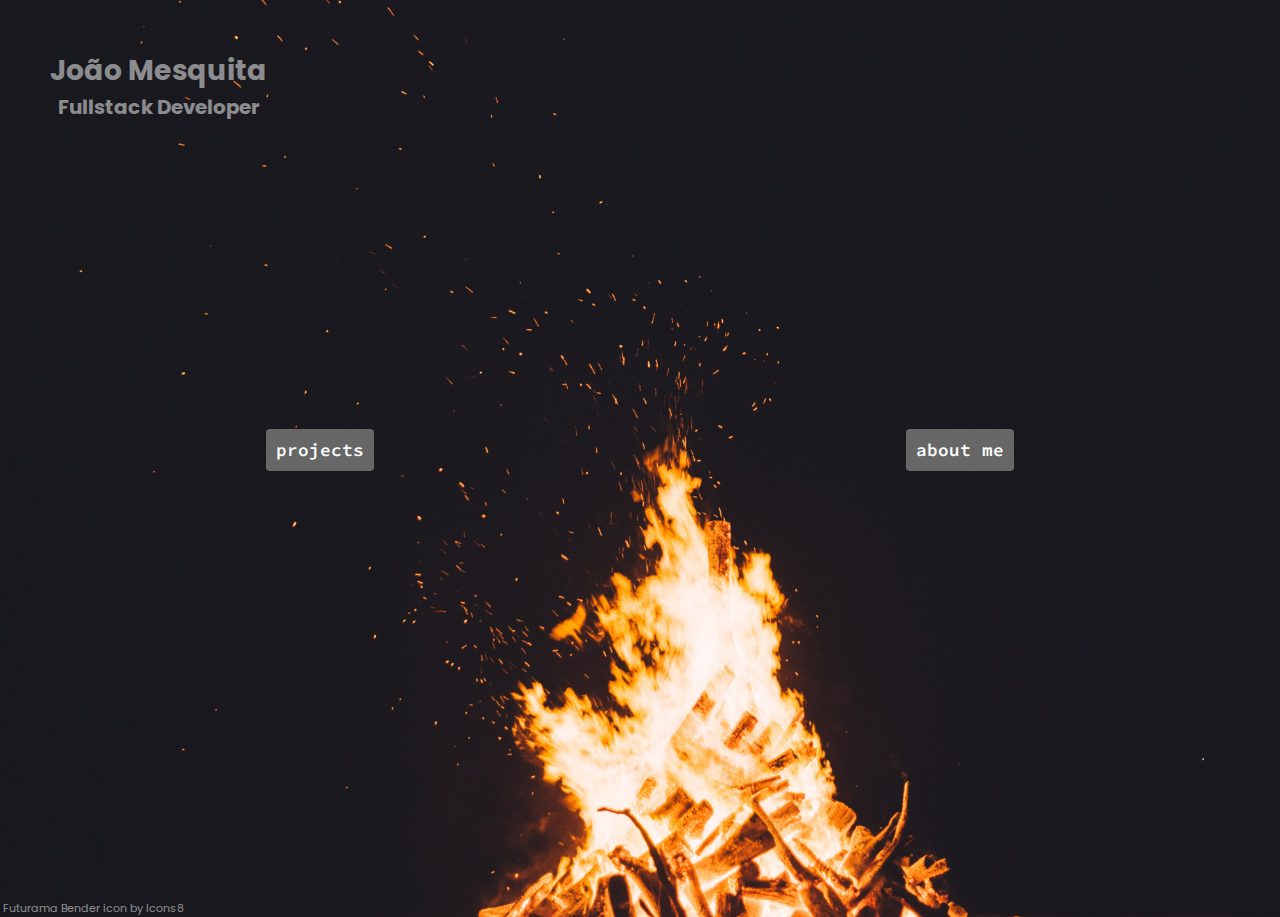
<file: index.html>
<!DOCTYPE html>
<html lang="en">
  <head>
    <meta charset="UTF-8" />
    <meta http-equiv="X-UA-Compatible" content="IE=edge" />
    <meta name="viewport" content="width=device-width, initial-scale=1.0" />
    <title>João Mesquita - Portfolio</title>
    <script src="js/about.js"></script>
    <link rel="stylesheet" href="css/style.css" />
    <script src="js/script.js"></script>
    <link
      rel="shortcut icon"
      href="https://img.icons8.com/dusk/64/000000/futurama-bender--v1.png"
      type="image/x-icon"
    />
  </head>

  <body>
    <div class="container fade-in">
      <div class="main-buttons">
        <input type="radio" name="selected-area" id="projects" />
        <label for="projects">
          <div class="button" id="projects-button">projects</div>
        </label>
        <!-- <input type="radio" name="selected-area" id="contact">
            <label for="contact">
                <div class="button" id="contact-button">
                    contact
                </div>
            </label> -->
        <input type="radio" name="selected-area" id="about" />
        <label for="about">
          <div class="button" id="about-button">about me</div>
        </label>
      </div>

      <div class="content" id="content">
        <div id="name-position">
          <h3>João Mesquita</h3>
          <h5>Fullstack Developer</h5>
        </div>

        <div id="content-section-about">
          <div id="content-image-about"></div>

          <div id="content-text-about"></div>

          <div id="social-media-links" class="social-media-links"></div>
        </div>

        <!-- <div id="content-section-contact">

                <div id="content-image-contact">

                </div>

                <div id="content-text-contact">
                    <p>
                        Contact
                    </p>
                </div> -->

        <!-- </div> -->

        <div id="content-section-projects">
          <div id="projects-area" class="projects"></div>
        </div>
      </div>
    </div>

    <a class="icon-ref" href="https://icons8.com/icon/ldA-SShA_H3U/futurama-bender"
      >&nbsp;Futurama Bender icon by Icons8</a
    >
  </body>
</html>
</file>
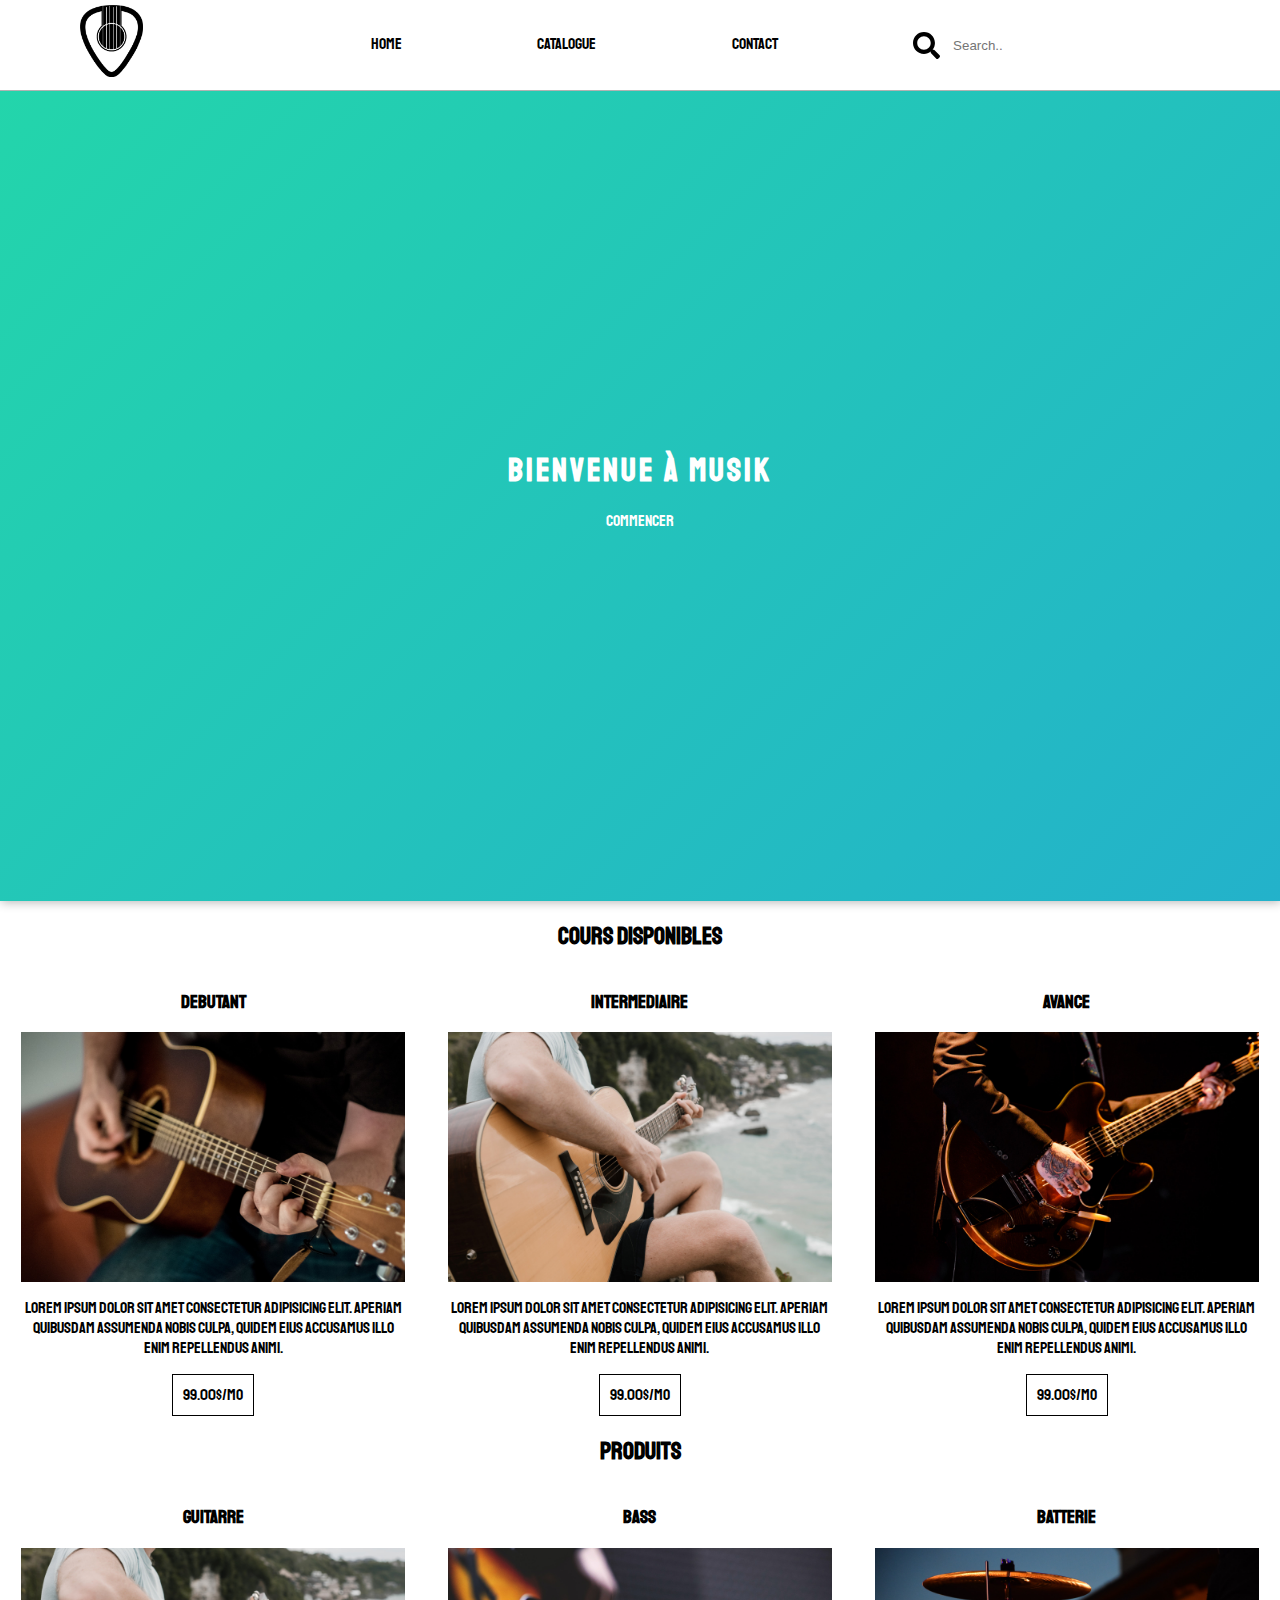
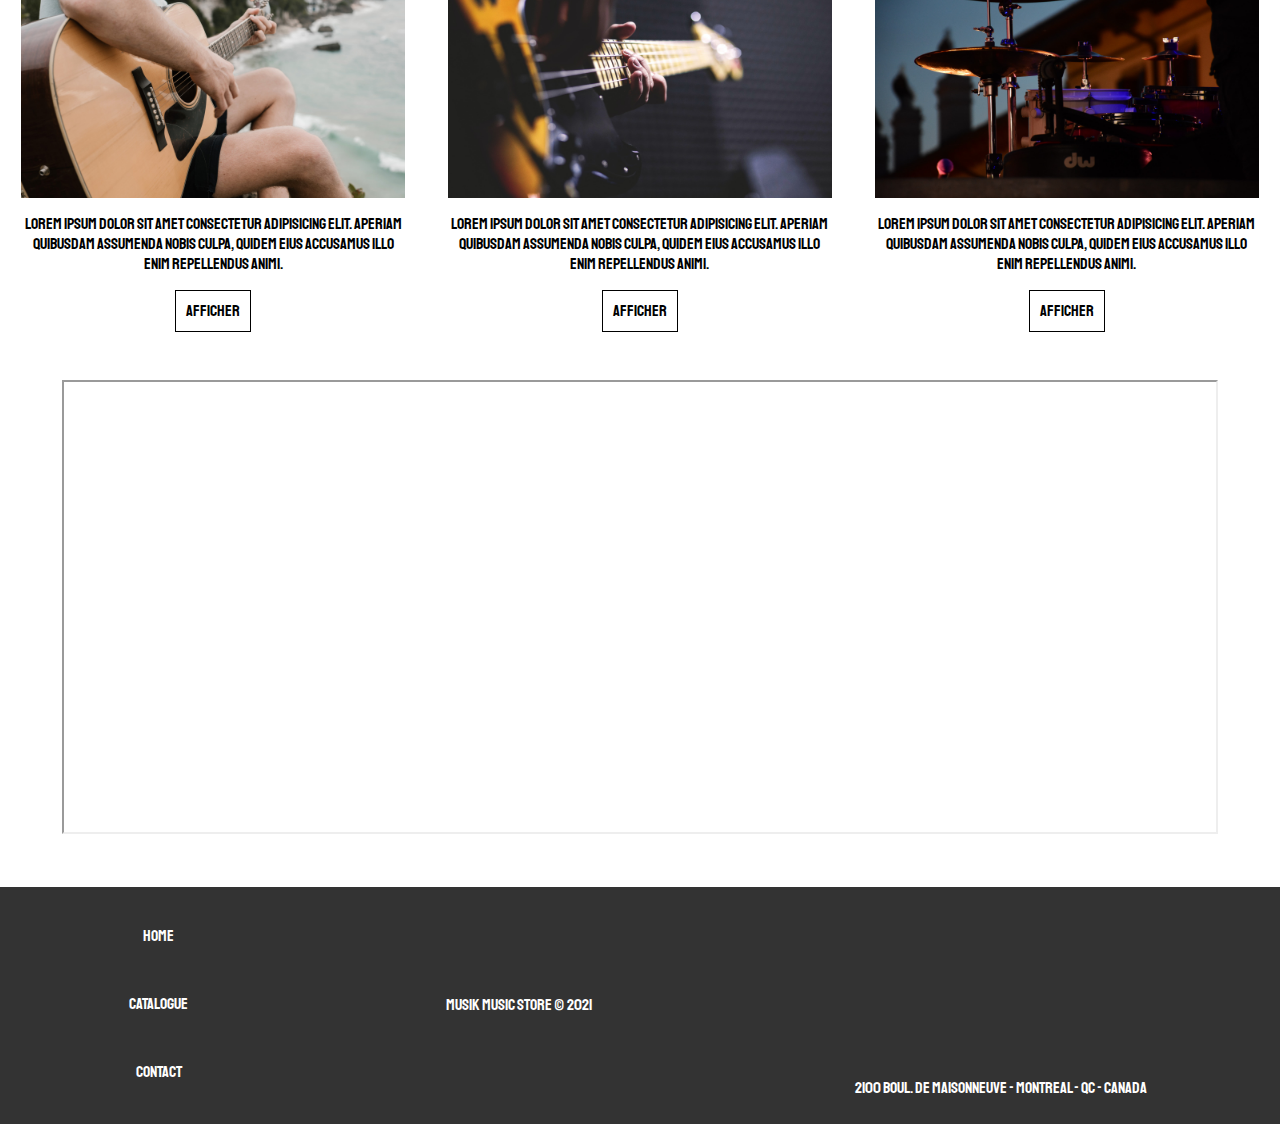
<file: musik/index.html>
<!DOCTYPE html>
<html lang="fr">

<head>
    <meta charset="UTF-8">
    <meta http-equiv="X-UA-Compatible" content="IE=edge">
    <meta name="viewport" content="width=device-width, initial-scale=1.0">
    <link rel="stylesheet" href="style.css">
    <title>Home - Musik Music Store</title>
</head>

<body>

    <div id="accueil-wrapper">
        <header>
            <nav class="navbar">
                <img src="images/logo.png" alt="logo" class="logo-header">
                <ul>
                    <li><a href="index.html" class="navlink">Home</a></li>
                    <li><a href="catalogue/index.html" class="navlink">Catalogue</a></li>
                    <li><a href="formulaire/index.html" class="navlink">Contact</a></li>
                    <li>
                        <div class="search-bar">
                            <a href="#">
                                <div class="search-icon">

                                </div>
                            </a>

                            <input type="text" placeholder="Search..">
                        </div>
                    </li>
                </ul>
            </nav>
            <div id="carrousel">
                <div class="carrousel-1">
                    <div>
                        <h1 class="header-title">Bienvenue à Musik</h1>
                        <a href="#main" class="header-anchor-link">Commencer</a>
                    </div>

                </div>
            </div>
        </header>

        <main id="main">
            <section class="home-section">
                <h2>Cours disponibles</h2>
                <article class="home-product">
                    <h3>Debutant</h3>
                    <img src="images/home/guitar3.jpg" alt="guitarplan">
                    <p>Lorem ipsum dolor sit amet consectetur adipisicing elit. Aperiam quibusdam assumenda nobis culpa,
                        quidem eius accusamus illo enim repellendus animi.</p>
                    <a class="button" href="#">99.00$/Mo</a>
                </article>
                <article class="home-product">
                    <h3>Intermediaire</h3>
                    <img src="images/home/guitar1.jpg" alt="guitarplan">
                    <p>Lorem ipsum dolor sit amet consectetur adipisicing elit. Aperiam quibusdam assumenda nobis culpa,
                        quidem eius accusamus illo enim repellendus animi.</p>
                    <a class="button" href="#">99.00$/Mo</a>
                </article>
                <article class="home-product">
                    <h3>Avance</h3>
                    <img src="images/home/guitar2.jpg" alt="guitarplan">
                    <p>Lorem ipsum dolor sit amet consectetur adipisicing elit. Aperiam quibusdam assumenda nobis culpa,
                        quidem eius accusamus illo enim repellendus animi.</p>
                    <a class="button" href="#">99.00$/Mo</a>
                </article>
            </section>

            <section class="home-section">
                <h2>
                    Produits
                </h2>
                <article class="home-product">
                    <h3>Guitarre</h3>
                    <img src="images/home/guitar1.jpg" alt="guitarplan">
                    <p>Lorem ipsum dolor sit amet consectetur adipisicing elit. Aperiam quibusdam assumenda nobis culpa,
                        quidem eius accusamus illo enim repellendus animi.</p>
                    <a class="button" href="catalogue/index.html">afficher</a>
                </article>
                <article class="home-product">
                    <h3>Bass</h3>
                    <img src="images/home/bass.jpg" alt="guitarplan">
                    <p>Lorem ipsum dolor sit amet consectetur adipisicing elit. Aperiam quibusdam assumenda nobis culpa,
                        quidem eius accusamus illo enim repellendus animi.</p>
                    <a class="button" href="catalogue/index.html">afficher</a>
                </article>
                <article class="home-product">
                    <h3>Batterie</h3>
                    <img src="images/home/batterie.jpg" alt="guitarplan">
                    <p>Lorem ipsum dolor sit amet consectetur adipisicing elit. Aperiam quibusdam assumenda nobis culpa,
                        quidem eius accusamus illo enim repellendus animi.</p>
                    <a class="button" href="catalogue/index.html">afficher</a>
                </article>
            </section>

            <div id="video-player">
                <iframe src="https://www.youtube.com/embed/BjjO9ZbyOtU" title="Demo Guitar"
                    allow="accelerometer; clipboard-write; encrypted-media; gyroscope; picture-in-picture"
                    allowfullscreen></iframe>
            </div>
        </main>
        <footer>
            <div class="footer-left">
                <ul class="footer-links">
                    <li class="footer-link">
                        <a href="index.html">
                            Home
                        </a>
                    </li>
                    <li class="footer-link">
                        <a href="catalogue/index.html">
                            Catalogue
                        </a>
                    </li>
                    <li class="footer-link">
                        <a href="formulaire/index.html">
                            Contact
                        </a>
                    </li>
                </ul>
            </div>
            <div class="footer-center">
                <p>Musik Music Store &copy; 2021</p>
            </div>
            <div class="footer-right">
                <iframe
                    src="https://www.google.com/maps/embed?pb=!1m18!1m12!1m3!1d2795.22689410892!2d-73.55348038447741!3d45.52563947910176!2m3!1f0!2f0!3f0!3m2!1i1024!2i768!4f13.1!3m3!1m2!1s0x4cc918e0c061b07f%3A0x647a6b6d7cb681a7!2sISI%2C%20L&#39;institut%20Sup%C3%A9rieur%20d&#39;Informatique!5e0!3m2!1spt-PT!2sca!4v1623676064184!5m2!1spt-PT!2sca"
                    width="300" height="160" style="border:0;" allowfullscreen="" loading="lazy"></iframe>
                <p>2100 Boul. de Maisonneuve - Montreal - QC - Canada</p>
            </div>
        </footer>






    </div>


</body>

</html>
</file>
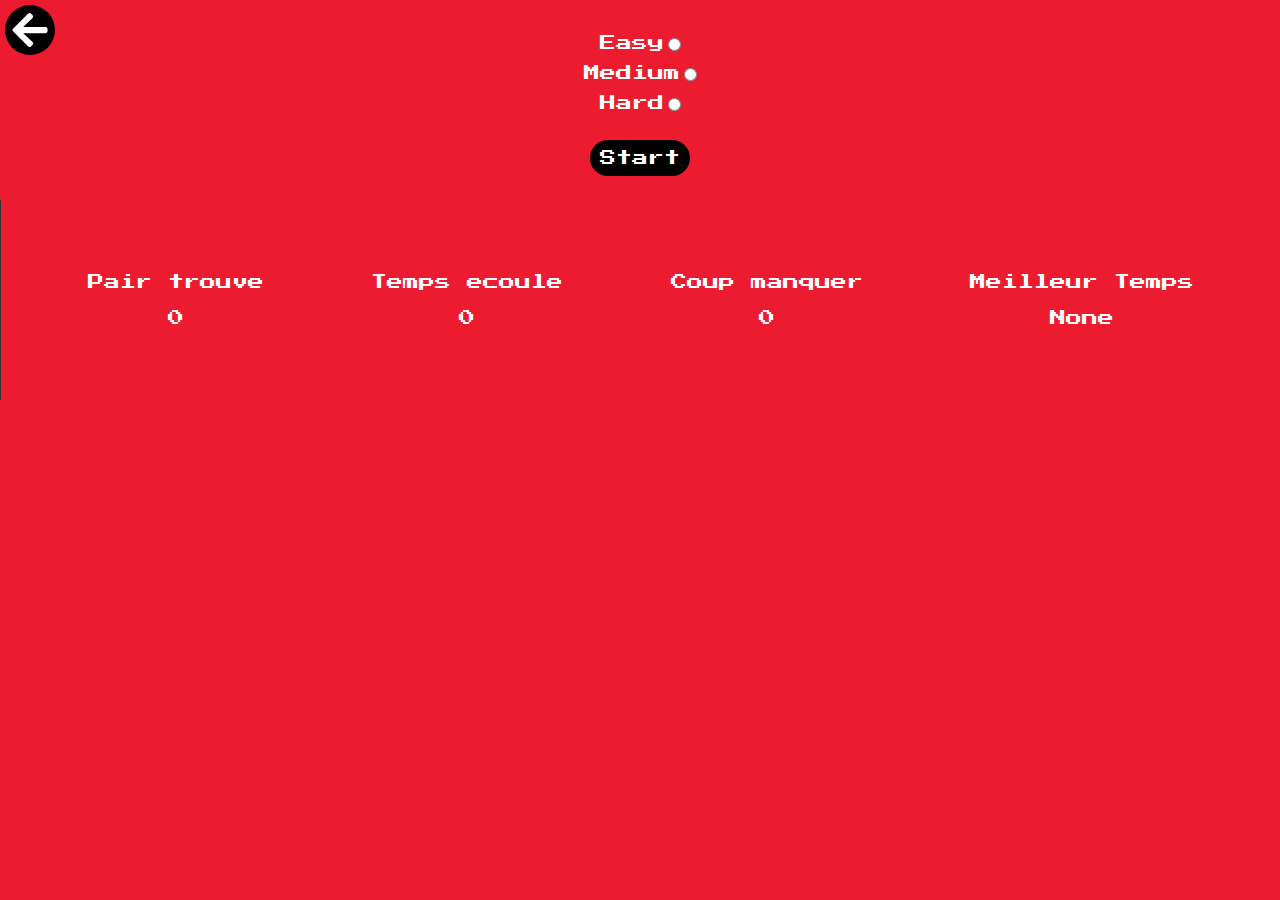
<file: memory-match/src/index.html>
<!DOCTYPE html>
<html lang="en">

<head>
    <meta charset="UTF-8">
    <meta http-equiv="X-UA-Compatible" content="IE=edge">
    <meta name="viewport" content="width=device-width, initial-scale=1.0">
    <title>Memory Match JavaScript</title>
    <script src="js/cards.js"></script>
    <script src="js/memoire.js"></script>
    <link rel="preconnect" href="https://fonts.googleapis.com">
    <link rel="preconnect" href="https://fonts.gstatic.com" crossorigin>
    <link href="https://fonts.googleapis.com/css2?family=Press+Start+2P&display=swap" rel="stylesheet">
    <link rel="stylesheet" href="css/style.css">
    <link rel="icon" href="images/cards-front.png">
</head>

<body>
    <a href="../../index.html">
        <div class="back-arrow">
            <img src="images/arrow-left-solid.svg" alt="back-arrow" class="back-arrow-image">
        </div>
    </a>
    <div class="container">
        <div class="setting" id="configuration">
            <div id="myModal" class="modal">


                <div class="modal-content">
                    <span class="close">&times;</span>
                    <p id="modalMessage"></p>
                </div>


            </div>
            <form action="" id="startOptions" method="POST">

                <div class="difficulty-buttons">
                    <div class="difficulty">
                        <label for="easy" class="difficulty-label">Easy</label>
                        <input id="easy" type="radio" name='difficulty' value="8">
                    </div>
                    <div class="difficulty">
                        <label for="medium" class="difficulty-label">Medium</label>
                        <input id="medium" type="radio" name='difficulty' value="12">
                    </div>
                    <div class="difficulty">
                        <label for="hard" class="difficulty-label">Hard</label>
                        <input id="hard" type="radio" name='difficulty' value="16">
                    </div>
                </div>
                <div>
                    <input type="submit" name="Start" value="Start" id="startButton">
                </div>

            </form>
        </div>
        <div id="gameAreaContainer">
            <div id="gameArea">

            </div>
        </div>
        <div class="player" id="game">
            <div>
                <p>Pair trouve</p>
                <p id="found">0</p>
            </div>
            <div>
                <p>Temps ecoule</p>
                <p id="timer">0</p>
            </div>
            <div>
                <p>Coup manquer</p>
                <p id="missClick">0</p>
            </div>
            <div>
                <p>Meilleur Temps</p>
                <p id="highscore">None</p>
            </div>
        </div>
    </div>
</body>

</html>
</file>
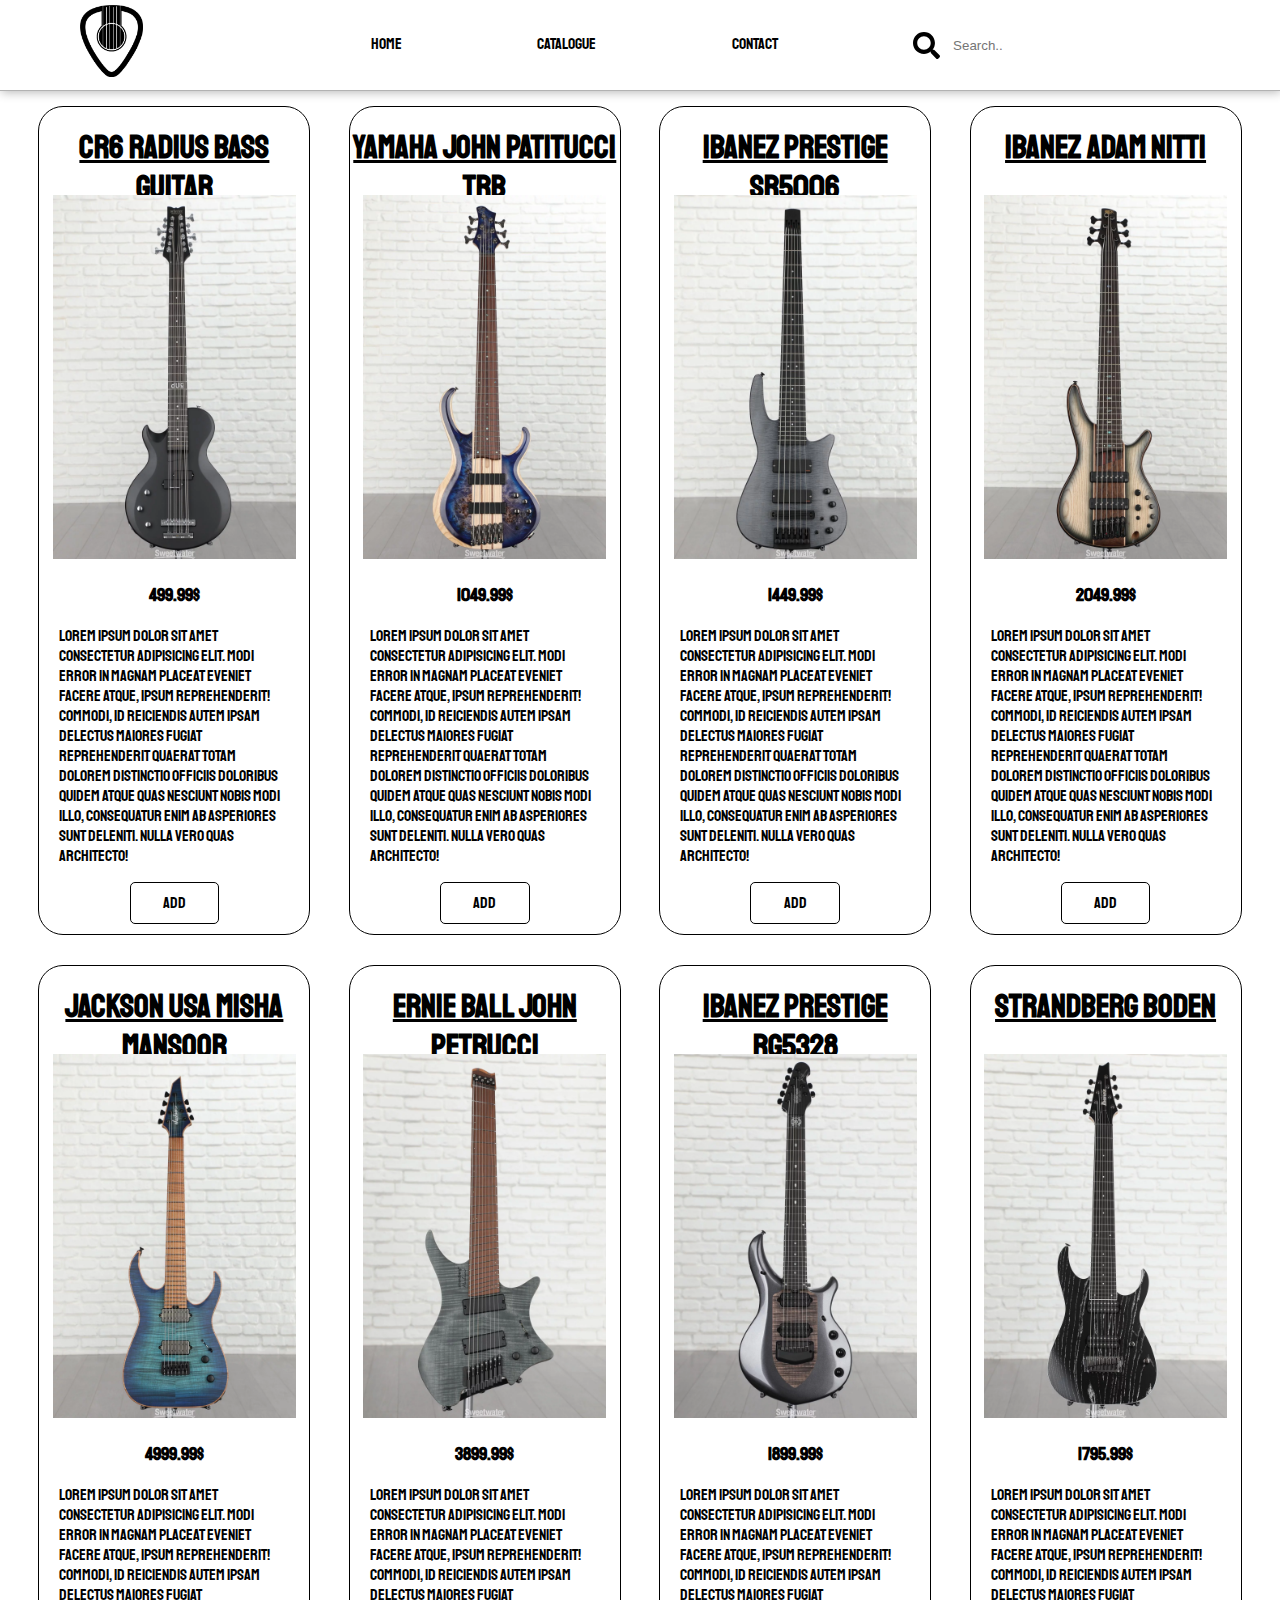
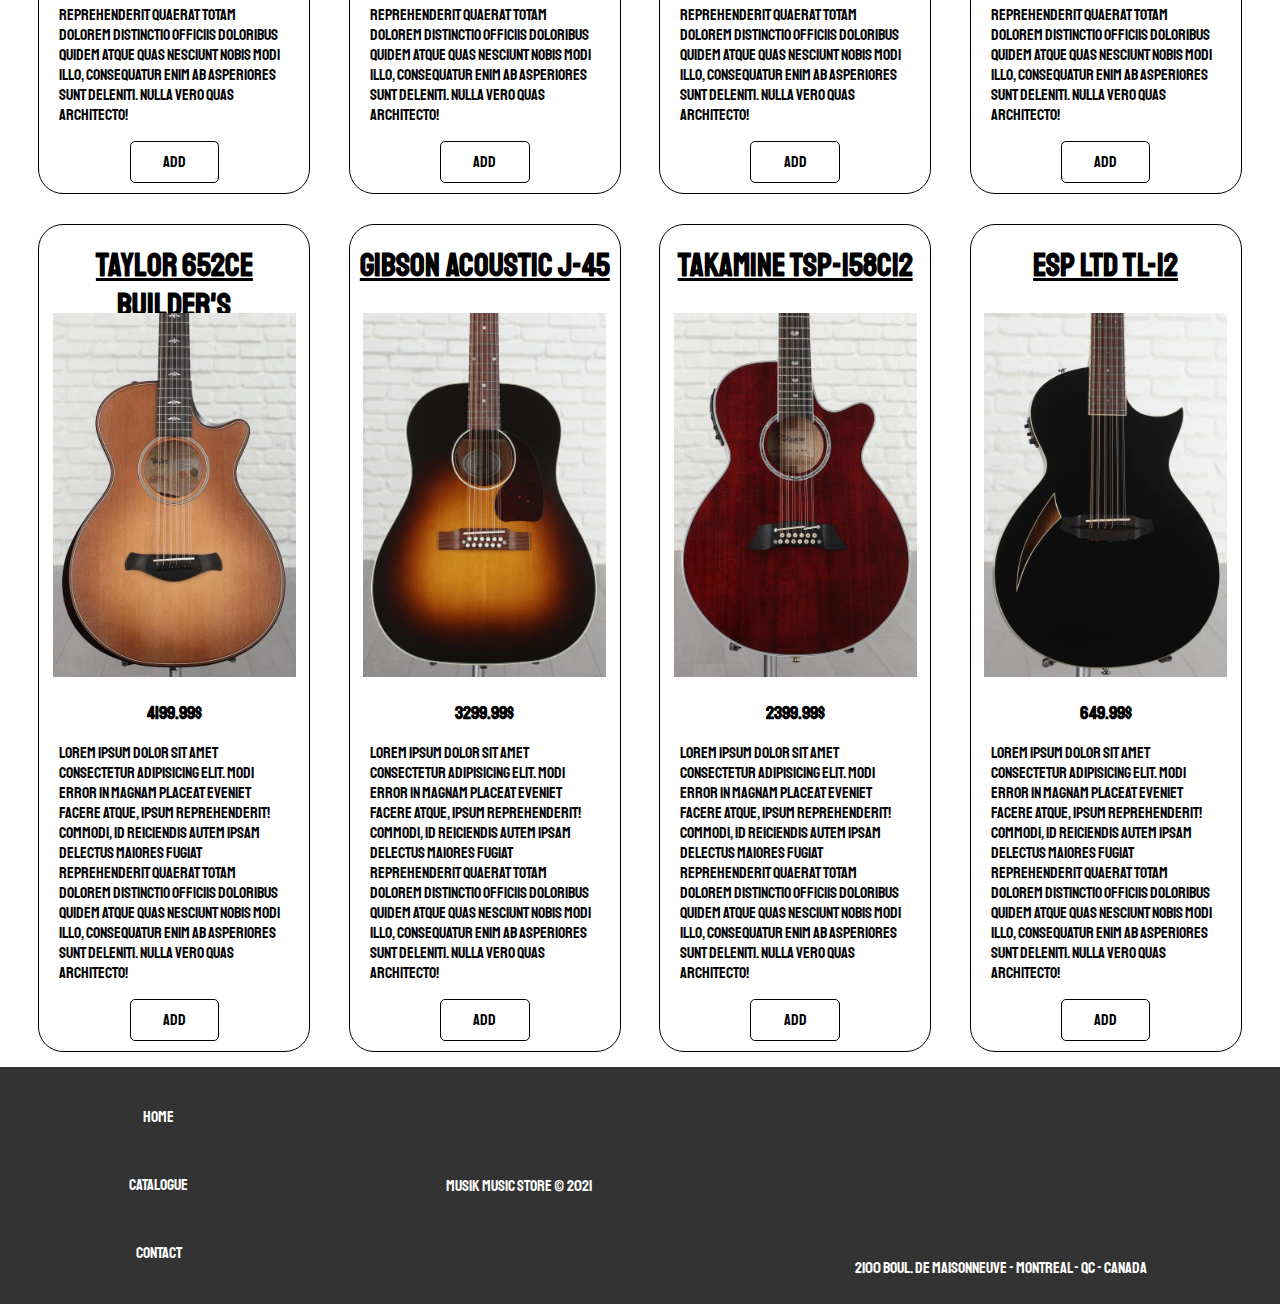
<file: musik/catalogue/index.html>
<!DOCTYPE html>
<html lang="zxx">

<head>
    <meta charset="UTF-8">
    <meta http-equiv="X-UA-Compatible" content="IE=edge">
    <meta name="viewport" content="width=device-width, initial-scale=1.0">
    <link rel="stylesheet" href="../style.css">
    <title>Catalogue</title>
</head>

<body>
    <div id="catalogue-wrapper">
        <header>
            <nav class="navbar">
                <img src="../images/logo.png" alt="logo" class="logo-header">
                <ul>
                    <li><a href="../index.html" class="navlink">Home</a></li>
                    <li><a href="../catalogue/index.html" class="navlink">Catalogue</a></li>
                    <li><a href="../formulaire/index.html" class="navlink">Contact</a></li>
                    <li>
                        <div class="search-bar">
                            <a href="#">
                                <div class="search-icon">

                                </div>
                            </a>

                            <input type="text" placeholder="Search..">
                        </div>
                    </li>
                </ul>
            </nav>
        </header>

        <main class="catalogue-produits">
            <article class="article-produit">
                <h1>CR6 Radius Bass Guitar</h1>
                <img src="../images/Produit/bass6cordgrisbg.jpg" alt="guitar">
                <h3>499.99$</h3>
                <p> Lorem ipsum dolor sit amet consectetur adipisicing elit. Modi error in magnam placeat eveniet facere
                    atque, ipsum reprehenderit! Commodi, id reiciendis autem ipsam delectus maiores fugiat reprehenderit
                    quaerat totam dolorem distinctio officiis doloribus quidem atque quas nesciunt nobis modi illo,
                    consequatur enim ab asperiores sunt deleniti. Nulla vero quas architecto!
                </p>
                <a href="../produit/index.html" class="button">add</a>
            </article>
            <article class="article-produit">
                <h1>Yamaha John Patitucci TRB</h1>
                <img src="../images/Produit/bass6cordblue.jpg" alt="guitar">
                <h3>1049.99$</h3>
                <p> Lorem ipsum dolor sit amet consectetur adipisicing elit. Modi error in magnam placeat eveniet facere
                    atque, ipsum reprehenderit! Commodi, id reiciendis autem ipsam delectus maiores fugiat reprehenderit
                    quaerat totam dolorem distinctio officiis doloribus quidem atque quas nesciunt nobis modi illo,
                    consequatur enim ab asperiores sunt deleniti. Nulla vero quas architecto!
                </p>
                <a href="../produit/index.html" class="button">add</a>
            </article>
            <article class="article-produit">
                <h1>Ibanez Prestige SR5006</h1>
                <img src="../images/Produit/bass6cordgris.jpg" alt="guitar">
                <h3>1449.99$</h3>
                <p> Lorem ipsum dolor sit amet consectetur adipisicing elit. Modi error in magnam placeat eveniet facere
                    atque, ipsum reprehenderit! Commodi, id reiciendis autem ipsam delectus maiores fugiat reprehenderit
                    quaerat totam dolorem distinctio officiis doloribus quidem atque quas nesciunt nobis modi illo,
                    consequatur enim ab asperiores sunt deleniti. Nulla vero quas architecto!
                </p>
                <a href="../produit/index.html" class="button">add</a>
            </article>
            <article class="article-produit">
                <h1>Ibanez Adam Nitti</h1>
                <img src="../images/Produit/bass6cordvintagebg.jpg" alt="guitar">
                <h3>2049.99$</h3>
                <p> Lorem ipsum dolor sit amet consectetur adipisicing elit. Modi error in magnam placeat eveniet facere
                    atque, ipsum reprehenderit! Commodi, id reiciendis autem ipsam delectus maiores fugiat reprehenderit
                    quaerat totam dolorem distinctio officiis doloribus quidem atque quas nesciunt nobis modi illo,
                    consequatur enim ab asperiores sunt deleniti. Nulla vero quas architecto!
                </p>
                <a href="../produit/index.html" class="button">add</a>
            </article>
            <article class="article-produit">
                <h1>Jackson USA Misha Mansoor</h1>
                <img src="../images/Produit/electricbluebg.jpg" alt="guitar">
                <h3>4999.99$</h3>
                <p> Lorem ipsum dolor sit amet consectetur adipisicing elit. Modi error in magnam placeat eveniet facere
                    atque, ipsum reprehenderit! Commodi, id reiciendis autem ipsam delectus maiores fugiat reprehenderit
                    quaerat totam dolorem distinctio officiis doloribus quidem atque quas nesciunt nobis modi illo,
                    consequatur enim ab asperiores sunt deleniti. Nulla vero quas architecto!
                </p>
                <a href="../produit/index.html" class="button">add</a>
            </article>
            <article class="article-produit">
                <h1>Ernie Ball John Petrucci </h1>
                <img src="../images/Produit/electricgraybg.jpg" alt="guitar">
                <h3>3899.99$</h3>
                <p> Lorem ipsum dolor sit amet consectetur adipisicing elit. Modi error in magnam placeat eveniet facere
                    atque, ipsum reprehenderit! Commodi, id reiciendis autem ipsam delectus maiores fugiat reprehenderit
                    quaerat totam dolorem distinctio officiis doloribus quidem atque quas nesciunt nobis modi illo,
                    consequatur enim ab asperiores sunt deleniti. Nulla vero quas architecto!
                </p>
                <a href="../produit/index.html" class="button">add</a>
            </article>
            <article class="article-produit">
                <h1>Ibanez Prestige RG5328</h1>
                <img src="../images/Produit/electricgrisbg.jpg" alt="guitar">
                <h3>1899.99$</h3>
                <p> Lorem ipsum dolor sit amet consectetur adipisicing elit. Modi error in magnam placeat eveniet facere
                    atque, ipsum reprehenderit! Commodi, id reiciendis autem ipsam delectus maiores fugiat reprehenderit
                    quaerat totam dolorem distinctio officiis doloribus quidem atque quas nesciunt nobis modi illo,
                    consequatur enim ab asperiores sunt deleniti. Nulla vero quas architecto!
                </p>
                <a href="../produit/index.html" class="button">add</a>
            </article>
            <article class="article-produit">
                <h1>Strandberg Boden</h1>
                <img src="../images/Produit/electricligthningbg.jpg" alt="guitar">
                <h3>1795.99$</h3>
                <p> Lorem ipsum dolor sit amet consectetur adipisicing elit. Modi error in magnam placeat eveniet facere
                    atque, ipsum reprehenderit! Commodi, id reiciendis autem ipsam delectus maiores fugiat reprehenderit
                    quaerat totam dolorem distinctio officiis doloribus quidem atque quas nesciunt nobis modi illo,
                    consequatur enim ab asperiores sunt deleniti. Nulla vero quas architecto!
                </p>
                <a href="../produit/index.html" class="button">add</a>
            </article>
            <article class="article-produit">
                <h1>Taylor 652ce Builder's</h1>
                <img src="../images/Produit/accoustique1.jpg" alt="guitar">
                <h3>4199.99$</h3>
                <p> Lorem ipsum dolor sit amet consectetur adipisicing elit. Modi error in magnam placeat eveniet facere
                    atque, ipsum reprehenderit! Commodi, id reiciendis autem ipsam delectus maiores fugiat reprehenderit
                    quaerat totam dolorem distinctio officiis doloribus quidem atque quas nesciunt nobis modi illo,
                    consequatur enim ab asperiores sunt deleniti. Nulla vero quas architecto!
                </p>
                <a href="../produit/index.html" class="button">add</a>
            </article>
            <article class="article-produit">
                <h1>Gibson Acoustic J-45</h1>
                <img src="../images/Produit/accoustique2.jpg" alt="guitar">
                <h3>3299.99$</h3>
                <p> Lorem ipsum dolor sit amet consectetur adipisicing elit. Modi error in magnam placeat eveniet facere
                    atque, ipsum reprehenderit! Commodi, id reiciendis autem ipsam delectus maiores fugiat reprehenderit
                    quaerat totam dolorem distinctio officiis doloribus quidem atque quas nesciunt nobis modi illo,
                    consequatur enim ab asperiores sunt deleniti. Nulla vero quas architecto!
                </p>
                <a href="../produit/index.html" class="button">add</a>
            </article>
            <article class="article-produit">
                <h1>Takamine TSP-158C12</h1>
                <img src="../images/Produit/accoustique3.jpg" alt="guitar">
                <h3>2399.99$</h3>
                <p> Lorem ipsum dolor sit amet consectetur adipisicing elit. Modi error in magnam placeat eveniet facere
                    atque, ipsum reprehenderit! Commodi, id reiciendis autem ipsam delectus maiores fugiat reprehenderit
                    quaerat totam dolorem distinctio officiis doloribus quidem atque quas nesciunt nobis modi illo,
                    consequatur enim ab asperiores sunt deleniti. Nulla vero quas architecto!
                </p>
                <a href="../produit/index.html" class="button">add</a>
            </article>
            <article class="article-produit">
                <h1>ESP LTD TL-12</h1>
                <img src="../images/Produit/accoustique4.jpg" alt="guitar">
                <h3>649.99$</h3>
                <p> Lorem ipsum dolor sit amet consectetur adipisicing elit. Modi error in magnam placeat eveniet facere
                    atque, ipsum reprehenderit! Commodi, id reiciendis autem ipsam delectus maiores fugiat reprehenderit
                    quaerat totam dolorem distinctio officiis doloribus quidem atque quas nesciunt nobis modi illo,
                    consequatur enim ab asperiores sunt deleniti. Nulla vero quas architecto!
                </p>
                <a href="../produit/index.html" class="button">add</a>
            </article>
        </main>

        <footer>
            <div class="footer-left">
                <ul class="footer-links">
                    <li class="footer-link">
                        <a href="index.html">
                            Home
                        </a>
                    </li>
                    <li class="footer-link">
                        <a href="catalogue/index.html">
                            Catalogue
                        </a>
                    </li>
                    <li class="footer-link">
                        <a href="formulaire/index.html">
                            Contact
                        </a>
                    </li>
                </ul>
            </div>
            <div class="footer-center">
                <p>Musik Music Store &copy; 2021</p>
            </div>
            <div class="footer-right">
                <iframe
                    src="https://www.google.com/maps/embed?pb=!1m18!1m12!1m3!1d2795.22689410892!2d-73.55348038447741!3d45.52563947910176!2m3!1f0!2f0!3f0!3m2!1i1024!2i768!4f13.1!3m3!1m2!1s0x4cc918e0c061b07f%3A0x647a6b6d7cb681a7!2sISI%2C%20L&#39;institut%20Sup%C3%A9rieur%20d&#39;Informatique!5e0!3m2!1spt-PT!2sca!4v1623676064184!5m2!1spt-PT!2sca"
                    width="300" height="160" style="border:0;" allowfullscreen="" loading="lazy"></iframe>
                <p>2100 Boul. de Maisonneuve - Montreal - QC - Canada</p>
            </div>
        </footer>
    </div>
</body>

</html>
</file>
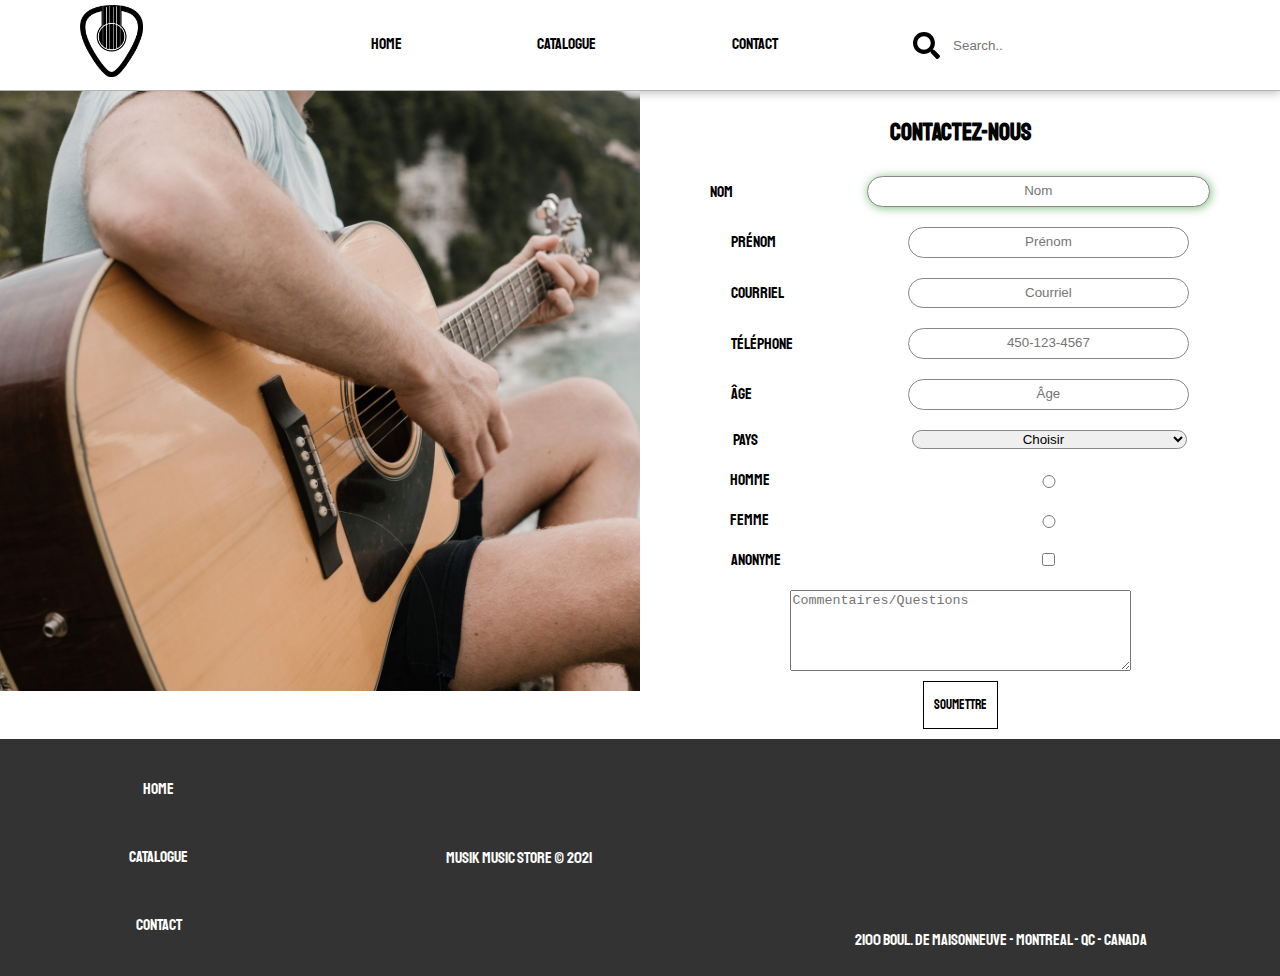
<file: musik/formulaire/index.html>
<!DOCTYPE html>
<html lang="fr">

<head>
    <meta charset="UTF-8">
    <meta http-equiv="X-UA-Compatible" content="IE=edge">
    <meta name="viewport" content="width=device-width, initial-scale=1.0">
    <title>Formulaire</title>
    <link rel="stylesheet" href="../style.css">
</head>

<body>
    <header>
        <nav class="navbar">
            <img src="../images/logo.png" alt="logo" class="logo-header">
            <ul>
                <li><a href="../index.html" class="navlink">Home</a></li>
                <li><a href="../catalogue/index.html" class="navlink">Catalogue</a></li>
                <li><a href="../formulaire/index.html" class="navlink">Contact</a></li>
                <li>
                    <div class="search-bar">
                        <a href="#">
                            <div class="search-icon">

                            </div>
                        </a>

                        <input type="text" placeholder="Search..">
                    </div>
                </li>
            </ul>
        </nav>
    </header>


    <main class="formulaire-main">


        <div class="form-image">


        </div>

        <form action="../formulaire/index.html">

            <fieldset>
                <h2>Contactez-nous</h2>

                <div>
                    <label for="lastName">Nom</label>
                    <input type="text" id="lastName" placeholder="Nom" required maxlength="50" autofocus>
                </div>

                <div>
                    <label for="firstName">Prénom</label>
                    <input type="text" id="firstName" name="firstName" placeholder="Prénom" required maxlength="50">
                </div>

                <div>
                    <label for="userEmail">Courriel</label>
                    <input type="email" id="userEmail" name="userEmail" placeholder="Courriel" required maxlength="150">
                </div>

                <div>
                    <label for="userPhone">Téléphone</label>
                    <input type="tel" id="userPhone" name="userPhone" placeholder="450-123-4567"
                        pattern="^\(?\d{3}\)?(-| )?\d{3}(-| )?\d{4}$" required>
                </div>

                <div>
                    <label for="userAge">Âge</label>
                    <input type="number" id="userAge" name="userAge" min="16" max="120" required placeholder="Âge">
                </div>

                <div>
                    <label for="formulaire-pays" class="label-pays">Pays</label>
                    <select id="formulaire-pays" name="formulaire-pays" required>
                        <option value="">Choisir</option>
                        <option value="a">Canada</option>
                        <option value="b">États-unis</option>
                        <option value="c">Brésil</option>
                    </select>
                </div>

                <div>
                    <label for="genderMale">Homme</label>
                    <input type="radio" name="userGender" id="genderMale" value="1" required>
                </div>

                <div>
                    <label for="genderFemale">Femme</label>
                    <input type="radio" name="userGender" id="genderFemale" value="2" required>
                </div>

                <div>
                    <label for="checkboxAnonyme">Anonyme</label>
                    <input type="checkbox" name="checkboxAnonyme" id="checkboxAnonyme" value="anonyme">
                </div>

                <div>
                    <textarea name="commentaireFormulaire" id="commentaireFormulaire"
                        placeholder="Commentaires/Questions" cols="40" rows="5"></textarea>
                </div>

                <input class="button" type="submit" value="Soumettre">
            </fieldset>

        </form>



    </main>

    <footer>
        <div class="footer-left">
            <ul class="footer-links">
                <li class="footer-link">
                    <a href="index.html">
                        Home
                    </a>
                </li>
                <li class="footer-link">
                    <a href="catalogue/index.html">
                        Catalogue
                    </a>
                </li>
                <li class="footer-link">
                    <a href="formulaire/index.html">
                        Contact
                    </a>
                </li>
            </ul>
        </div>
        <div class="footer-center">
            <p>Musik Music Store &copy; 2021</p>
        </div>
        <div class="footer-right">
            <iframe
                src="https://www.google.com/maps/embed?pb=!1m18!1m12!1m3!1d2795.22689410892!2d-73.55348038447741!3d45.52563947910176!2m3!1f0!2f0!3f0!3m2!1i1024!2i768!4f13.1!3m3!1m2!1s0x4cc918e0c061b07f%3A0x647a6b6d7cb681a7!2sISI%2C%20L&#39;institut%20Sup%C3%A9rieur%20d&#39;Informatique!5e0!3m2!1spt-PT!2sca!4v1623676064184!5m2!1spt-PT!2sca"
                width="300" height="160" style="border:0;" allowfullscreen="" loading="lazy"></iframe>
            <p>2100 Boul. de Maisonneuve - Montreal - QC - Canada</p>
        </div>
    </footer>

</body>

</html>
</file>
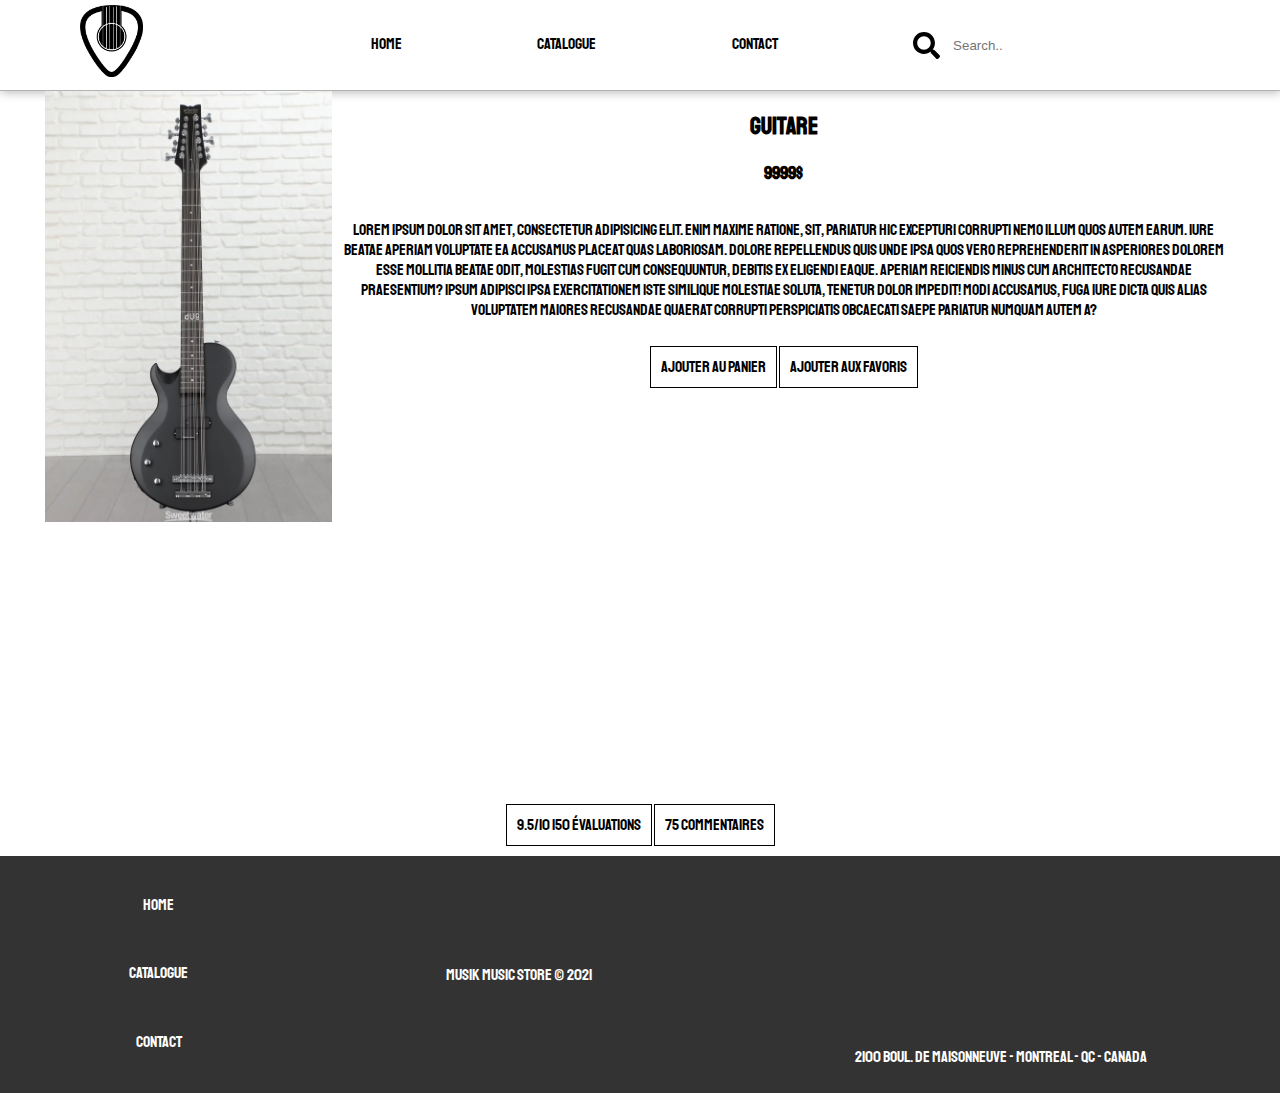
<file: musik/produit/index.html>
<!DOCTYPE html>
<html lang="fr">

<head>
    <meta charset="UTF-8">
    <meta http-equiv="X-UA-Compatible" content="IE=edge">
    <meta name="viewport" content="width=device-width, initial-scale=1.0">
    <link rel="stylesheet" href="../style.css">
    <title>Produits</title>
</head>

<body>
    <header>
        <nav class="navbar">
            <img src="../images/logo.png" alt="logo" class="logo-header">
            <ul>
                <li><a href="../index.html" class="navlink">Home</a></li>
                <li><a href="../catalogue/index.html" class="navlink">Catalogue</a></li>
                <li><a href="../formulaire/index.html" class="navlink">Contact</a></li>
                <li>
                    <div class="search-bar">
                        <a href="#">
                            <div class="search-icon">

                            </div>
                        </a>

                        <input type="text" placeholder="Search..">
                    </div>
                </li>
            </ul>
        </nav>
    </header>



    <main class="produit-main">

        <div id="produit-wrapper">

            <article>

                <div>
                    <img src="../images/Produit/bass6cordgrisbg.jpg" alt="Guitar">
                </div>
                <div class="produit-desc">
                    <h2 id="titre-produit">Guitare</h2>
                    <h3 id="prix-produit">9999$</h3>


                    <p class="description-produit">Lorem ipsum dolor sit amet, consectetur adipisicing elit. Enim maxime
                        ratione, sit, pariatur hic
                        excepturi corrupti nemo illum quos autem earum. Iure beatae aperiam voluptate ea accusamus
                        placeat
                        quas laboriosam.
                        Dolore repellendus quis unde ipsa quos vero reprehenderit in asperiores dolorem esse mollitia
                        beatae
                        odit, molestias fugit cum consequuntur, debitis ex eligendi eaque. Aperiam reiciendis minus cum
                        architecto recusandae praesentium?
                        Ipsum adipisci ipsa exercitationem iste similique molestiae soluta, tenetur dolor impedit! Modi
                        accusamus, fuga iure dicta quis alias voluptatem maiores recusandae quaerat corrupti
                        perspiciatis
                        obcaecati saepe pariatur numquam autem a?
                    </p>

                    <a href="#" class="button">Ajouter au Panier</a>
                    <a href="" class="button">Ajouter aux favoris</a>
                </div>

            </article>

            <aside>
                <a class="button">9.5/10 150 évaluations</a>
                <a class="button">75 commentaires</a>
                <!-- <h4>User</h4>
                <p>Très satisfait</p> -->
            </aside>
        </div>

    </main>


    <footer>
        <div class="footer-left">
            <ul class="footer-links">
                <li class="footer-link">
                    <a href="../index.html">
                        Home
                    </a>
                </li>
                <li class="footer-link">
                    <a href="../catalogue/index.html">
                        Catalogue
                    </a>
                </li>
                <li class="footer-link">
                    <a href="../formulaire/index.html">
                        Contact
                    </a>
                </li>
            </ul>
        </div>
        <div class="footer-center">
            <p>Musik Music Store &copy; 2021</p>
        </div>
        <div class="footer-right">
            <iframe
                src="https://www.google.com/maps/embed?pb=!1m18!1m12!1m3!1d2795.22689410892!2d-73.55348038447741!3d45.52563947910176!2m3!1f0!2f0!3f0!3m2!1i1024!2i768!4f13.1!3m3!1m2!1s0x4cc918e0c061b07f%3A0x647a6b6d7cb681a7!2sISI%2C%20L&#39;institut%20Sup%C3%A9rieur%20d&#39;Informatique!5e0!3m2!1spt-PT!2sca!4v1623676064184!5m2!1spt-PT!2sca"
                width="300" height="160" style="border:0;" allowfullscreen="" loading="lazy"></iframe>
            <p>2100 Boul. de Maisonneuve - Montreal - QC - Canada</p>
        </div>
    </footer>

</body>

</html>
</file>
<file: css/style.css>
@import url("https://fonts.googleapis.com/css2?family=Source+Code+Pro:ital,wght@0,200;0,300;0,400;0,500;0,600;0,700;0,900;1,200;1,300;1,400;1,500;1,600;1,700;1,900&display=swap");
@import url("https://fonts.googleapis.com/css2?family=Poppins:wght@100;200;300;400;600;800&display=swap");
* {
  padding: 0;
  margin: 0;
}

body {
  background-color: #010101;
  background-image: url("../images/smile.jpg");
  /* background-size: cover; */
  background-size: 100%;
  background-repeat: no-repeat;
  /* background-position: bottom; */
  background-attachment: fixed;
  /* background-position: center; */
  /* height: 200%; */
}

:root {
  --main-bg-color: #351f66;
  --contrast-blue: #9d6fff;
  --contrast-pink: #e032f0;
  --contrast-orange: #ff8717;
}

.container {
  /* background-color: #f0f0f0; */
  /* background-color: #c4bfd1; */
  /* color: #c65969; */
  position: relative;

  /* background: linear-gradient(135deg, #d3d3d3 , #bd011d );
    background-size: 600% 600%; */
  /* background-color: #c65969; */
  /* background-color: #1b263a; */
  /* animation: bg-animation 10s ease infinite; */
  width: 100%;
  height: 100%;
  color: white;
  font-family: "Poppins", sans-serif;
}

.icon-ref{
  text-decoration: none;
  color: #fff;
  opacity: .5;
  transition: opacity .5s;
  font-family: "Poppins", sans-serif;
  font-size: 11px;
  display: none;
}

.icon-ref:hover{
  opacity: 1;
}

#name-position {
  text-align: center;
  font-size: 1.5em;
  position: absolute;
  top: 50px;
  left: 50px;
  opacity: 1;
  transition: .5s opacity;
}

@keyframes bg-animation {
  0% {
    background-position: 0% 50%;
    /* color: black; */
  }

  50% {
    background-position: 100% 50%;
    /* color: white; */
  }

  100% {
    background-position: 0% 50%;
    /* color: black; */
  }
}

.container {
  display: flex;
  flex-direction: column;
  /* height: 100vh; */
  height: 100vh;
  justify-content: center;
}

.main-buttons {
  display: flex;
  flex-direction: row;
  justify-content: space-around;
  flex-wrap: wrap;
}

.button {
  background-color: #686767;
  color: #fff;
  padding: 10px;
  margin: 10px;
  transition: background-color 0.2s, color 0.2s, box-shadow 0.2s;
  border-radius: 4px;
  font-weight: 600;
  font-family: "Source Code Pro", monospace;
}

.main-buttons .button {
  font-size: 1.1em;
}

a {
  text-decoration: none;
}

.content {
  display: flex;
  flex-direction: column;
  justify-content: space-around;
  text-align: center;
  /* height: 100%; */
  /* height: 100vh; */
  /* align-items: center; */
}

p {
  font-weight: 300;
}

input[type="radio"] {
  display: none;
}

input[type="radio"]:checked + label > div {
  /* background-color: #bd011d; */
  background-color: rgba(255, 255, 255, 0.15);
  color: #fff;
  /* box-shadow: -5px 2px 0px #6383be; */
  box-shadow: -5px 2px 0px #fff;
  /* border-radius: 0; */
}

.social-media-links {
  /* height: 200px; */
  width: 70%;
  display: flex;
  flex-direction: row;
  margin: auto;
  justify-content: space-around;
}

.social-media-links div {
  background-size: cover;
  flex: 1;
  width: 40px;
  height: 45px;
  fill: #000;
  border-radius: 10px;
}

.cats{
    background-size: cover;
    flex: 1;
    width: 50px !important;
    height: 45px;
    fill: #000;
    border-radius: 10px;
}

.contact{
  width: 43px !important
}


.social-media-links div:hover {
  cursor: pointer;
}

/* label div:hover, label div:focus{
    background-color: #6383be;
    color: white;
    cursor: pointer;
} */

.button:hover,
.button:focus {
  background-color: #6383be;
  color: white;
  cursor: pointer;
}

#content-image-about {
  background-image: url("../images/euzi.JPG");
  display: block;
  background-size: contain;
  background-position-x: 20px;
  height: 250px;
  max-width: 250px;
  margin: auto;
  border-radius: 50%;
  margin-block: 20px;
  transition: 1s;
}

#content-image-about:hover,
#content-image-about:focus {
  background-image: url("../images/euz.JPG");
}

#content-text-about {
  text-align: center;
  width: 75%;
  margin-inline: auto;
  margin-block: 20px;
}

#content-section-about,
#content-section-projects,
#content-section-contact {
  display: none;
}

#projects-area {
  display: flex;
  flex-direction: column;
}

.project {
  /* background-color: #bd011d; */
  /* width: 30%; */
  /* border: 1px solid rgba(255, 255, 255, 0.4); */
  border: 1px solid rgba(253, 253, 253, 0.1);
  border-radius: 25px;
  padding: 10px;
  margin: 20px;
  display: flex;
  flex-direction: column;
  align-items: center;
  justify-content: space-between;
  color: white;
  background-color: rgba(253, 253, 253, 0.04);
  transition: 0.5s background-color, 0.5s box-shadow;
  /* #1b263a */
}
.project:focus {
  font-weight: 600;
}
.project-title {
  font-weight: 400;
  margin: 10px;
}

.project-image {
  width: 80%;
  margin: auto;
  background-size: cover;
}

@keyframes fade {
  0% {
    opacity: 0;
  }

  100% {
    opacity: 1;
  }
}

.fade-in {
  animation-name: fade;
  animation-duration: 1s;
  animation-iteration-count: 1;
}

@media only screen and (min-width: 1007px) {

  .icon-ref{
    display: block;
  }
  
  @keyframes move {
    0% {
      background-position-y: 0;
    }

    100% {
      background-position-y: -1000px;
    }
  }

  .social-media-links {
    /* height: 200px; */
    width: 50%;
  
  }

  .cats{
    background-size: cover;
    flex: 1;
    width: 74px !important;
    height: 68px;
    fill: #000;
    border-radius: 10px;
}

#name-position {
  text-align: center;
  font-size: 1.5em;
  position: absolute;
  top: 50px;
  left: 50px;
  opacity: 0.5;
  transition: .5s opacity;
}

#name-position:hover {
  opacity: 1;
}

.contact{
  width: 66px !important
}

  .move-ani {
    animation-name: move;
    animation-duration: 10s;
    animation-iteration-count: 1;
  }

  body {
    background-image: url("../images/sparks.jpg");
    background-position: top;
    background-attachment: fixed;
    background-size: 100%;
    -ms-overflow-style: none;
    scrollbar-width: none;
    background-position-y: -50vh;
    /* animation: move-ani 10s ease-in-out; */
  }

  .social-media-links div {
    background-size: cover;
    flex: 1;
    width: 60px;
    height: 68px;
    fill: #000;
    border-radius: 10px;
    opacity: 50%;
    transition: opacity .5s;
  }

  .social-media-links div:hover{
    opacity: 1;
  }

  body::-webkit-scrollbar {
    display: none;
  }

  .project {
    width: 40%;
  }

  .project p {
    transition: 0.2s font-weight;
  }

  .project:hover {
    /* color: black; */
    background-color: rgba(0, 0, 0, 0.4);

    box-shadow: -3px 1px 1px #fff;
  }

  .project:hover p {
    /* font-size: 1.1em; */
    font-weight: 600;
  }

  #projects-area {
    flex-direction: row;
    width: 80%;
    margin: auto;
    flex-wrap: wrap;
    justify-content: space-around;
  }

  #content-section-about {
    height: 100vh;
  }
}

@media only screen and (min-width: 1280px){
    body {
        background-position-y: -90vh;
      }
}
</file>
<file: musik/style.css>
/* General */

@import url('https://fonts.googleapis.com/css2?family=Staatliches&display=swap');
html, body {
    margin: 0;
    padding: 0;
    font-family: 'Staatliches', cursive;
    text-align: center;
    scroll-behavior: smooth;
}

input::-webkit-outer-spin-button, input::-webkit-inner-spin-button {
    -webkit-appearance: none;
    margin: 0;
}

input[type=number] {
    -moz-appearance: textfield;
}

@keyframes enter-page {
    0% {
        opacity: 0%;
    }
    100% {
        opacity: 100%;
    }
}

body {
    animation: enter-page 2.5s ease normal;
}

body::-webkit-scrollbar {
    display: none;
}

body {
    -ms-overflow-style: none;
    /* IE and Edge */
    scrollbar-width: none;
    /* Firefox */
}

/* * {
    outline: 1px solid red;
} */

.navbar {
    display: flex;
    width: 100vw;
    height: 10vh;
    background-color: #FFFFFF;
    justify-content: space-around;
    border-bottom: 1px solid rgba(0, 0, 0, .3);
}

.navbar>ul {
    flex-basis: 70vw;
    margin: 0;
    padding: 0;
    display: flex;
    flex-direction: row;
    justify-content: space-around;
    align-items: center;
    order: 10;
}

.logo-header {
    display: inline;
    order: 1;
    height: 80%;
    margin-top: 5px;
}

.search-bar {
    display: flex;
    display: none;
}

.search-bar input {
    width: 100%;
    outline: none;
    border: none;
}

.search-icon {
    background-image: url(images/search-solid.svg);
    width: 3vw;
    height: 3vh;
    background-repeat: no-repeat;
}

.navbar li {
    list-style: none;
    text-align: center;
}

.navlink {
    text-decoration: none;
    color: black;
    display: inline-block;
    width: 100%;
    height: 100%;
    transition: to left .5s ease;
}

.navlink::after {
    content: '';
    display: block;
    width: 0;
    height: 2px;
    background: #000;
    transition: width .3s;
}

.navlink:hover::after {
    width: 100%;
    /* transition: width .3s; */
}

a:hover, a:focus {
    cursor: pointer;
}

header {
    display: flex;
    flex-direction: column;
    box-shadow: 1px 1px 10px rgba(0, 0, 0, 0.3);
}

.button {
    text-decoration: none;
    color: black;
    display: inline-block;
    padding: 10px;
    border: 1px solid black;
    width: fit-content;
    margin: auto;
    transition: .5s ease-in-out;
}

.button:hover, .button:focus {
    color: white;
    background-color: black;
}

footer {
    background-color: #333333;
    display: flex;
    flex-direction: column;
    justify-content: space-around;
    color: white;
}

.footer-map iframe {
    width: 10px;
    height: 10px;
}

.footer-left {
    display: flex;
}

.footer-left .footer-links {
    display: flex;
    flex-direction: row;
    list-style: none;
    width: 100%;
    justify-content: space-around;
    padding: 0;
}

.footer-right {
    /* justify-content: center;
    align-items: center; */
    margin-block: 10px;
}

.footer-link {
    align-items: center;
}

.footer-center {
    color: white;
}

.footer-link a {
    color: white;
    text-decoration: none;
}

.footer-link a {
    text-decoration: none;
    color: white;
    display: inline-block;
    width: 100%;
    height: 100%;
    transition: to left .5s ease;
}

.footer-link a::after {
    content: '';
    display: block;
    width: 0;
    height: 2px;
    background: #fff;
    transition: width .3s;
}

.footer-link a:hover::after {
    width: 100%;
    /* transition: width .3s; */
}

/*===================== Page Accueil =====================*/

@keyframes background-gradient {
    0% {
        background-position: 0% 50%;
    }
    50% {
        background-position: 100% 50%;
    }
    100% {
        background-position: 0% 50%;
    }
}

.carrousel-1 {
    background: linear-gradient(-45deg, #e96841, #e92e76, #23a6d5, #23d5ab);
    background-size: 400% 400%;
    animation: background-gradient 45s ease infinite;
    width: 100%;
    height: 90vh;
    display: flex;
    justify-content: space-around;
    flex-direction: column;
}

.header-anchor-link {
    color: white;
    text-decoration: none;
    display: inline-block;
    margin-top: 10px;
    padding: 10px;
    transition: letter-spacing 1s ease-in-out;
    animation: anchor-link 4s ease-in-out infinite;
}

@keyframes anchor-link {
    0% {
        letter-spacing: 1px;
    }
    50% {
        letter-spacing: 4px;
    }
    100% {
        letter-spacing: 1px;
    }
}

.header-anchor-link:hover, .header-anchor-link:focus {
    animation-play-state: paused;
}

.header-title {
    color: white;
    letter-spacing: 3px;
    margin-block: auto;
}

#carrousel {
    width: 100%;
}

.home-product {
    display: flex;
    flex-direction: column;
}

.home-product img{
    max-height: 250px;
}

#video-player iframe {
    margin-block: 3em;
    width: 90vw;
    height: 50vh;
}

/*=================== Page Contact ===================*/

.formulaire-main {
    display: flex;
    flex-direction: column;
}

.form-image {
    background-image: url(../musik/images/home/guitar1.jpg);
    width: 100%;
    height: 300px;
    background-size: cover;
}

form {
    width: 100%;
    margin: 0 auto;
}

fieldset {
    border-radius: 10px;
    border: 0px;
}

label, input {
    display: inline-block;
    width: 100px;
}

form fieldset {
    display: flex;
    flex-direction: column;
    align-items: center;
}

form fieldset div {
    margin-block: 10px;
    display: flex;
    flex-direction: column;
    width: 100%;
    justify-content: space-evenly;
    align-items: center;
}

form input, form select {
    width: 45%;
    border-radius: 25px;
    /* outline: none; */
    border: .5px solid rgb(136, 136, 136);
    transition: .5s ease;
    line-height: 2em;
    text-align: center;
}

form input[type=text]:focus, form input[type=number]:focus, form input[type=email]:focus, form input[type=tel]:focus {
    outline: none;
    width: 55%;
    box-shadow: 1px 1px 10px rgba(0, 128, 0, 0.514);
}

form select:focus {
    outline: none;
}

form input[type=submit] {
    font-family: 'Staatliches', cursive;
    border-radius: 0px;
    background-color: white;
}

form input[type=submit]:focus, textarea:focus {
    outline: none;
    border: 1px solid black;
}

/*=================== Page Produit ===================*/

#produit-wrapper {
    display: flex;
    flex-direction: column;
    justify-content: space-between;
}

#produit-wrapper article {
    display: flex;
    flex-direction: column;
}

.produit-main img {
    width: 100%;
}

#produit-wrapper article a {
    margin-block: 10px;
}

#produit-wrapper aside {
    margin-block: 10px;
}

/*=================== Page Catalogue ===================*/

#catalogue-wrapper {
    width: 100%;
}

.catalogue-produits {
    width: 100%;
    display: flex;
    flex-wrap: wrap;
    justify-content: center;
}

.article-produit {
    width: 90%;
    flex-direction: column;
    border: 1px solid black;
    border-radius: 25px;
    margin-top: 15px;
    margin-bottom: 15px;
}

.article-produit>h1 {
    height: 5vh;
    text-decoration: underline;
}

.article-produit img {
    width: 90%;
    /* border: 1px solid black; */
    align-self: center;
}

.article-produit p {
    margin-left: 20px;
    margin-right: 20px;
    margin-top: 0;
    text-align: start;
}

.article-produit .button {
    width: 50%;
    border-radius: 5px;
    margin-bottom: 10px;
}

@media only screen and (min-width: 768px) {
    /*=================== Page Accueil ===================*/
    .home-section {
        display: flex;
        flex-wrap: wrap;
        justify-content: space-around;
    }
    .home-product {
        width: 30%;
    }
    .home-section h2 {
        width: 100vw;
        display: block;
    }
    .search-bar {
        display: flex;
    }
    /*=================== Page Contact ===================*/
    .formulaire-main {
        display: flex;
        flex-direction: row;
    }
    .form-image {
        height: 600px;
        width: 100%;
    }
    form fieldset div {
        flex-direction: row;
    }
    /*=================== Page Produit ===================*/
    .produit-main img {
        width: 75%;
    }
    form label {
        text-align: left;
    }
    /* flex-direction: column; */
    /*=================== Page Catalogue ===================*/
    .catalogue-produits {
        justify-content: space-evenly;
    }
    .article-produit {
        width: calc((100% / 3) - 50px);
    }
}

@media only screen and (min-width: 1280px) {
    footer {
        flex-direction: row;
    }
    .footer-left .footer-links {
        flex-direction: column;
    }
    .footer-center {
        margin-block: auto;
        /* align-items: center;  */
    }
    /* Page Accueil */
    /* Page Contact */
    /* Page Produit */
    .produit-main img {
        width: 100%;
        margin-left: 5vh;
    }
    .description-produit {
        display: inline-block;
        width: 90%;
    }
    #produit-wrapper {
        height: 85vh;
    }
    #produit-wrapper article {
        display: flex;
        flex-direction: row;
        justify-content: space-around;
    }
    /* Page Catalogue */
    .article-produit {
        width: calc((100% / 4) - 50px);
    }
    .article-produit .button {
        width: 25%;
    }
}
</file>
<file: memory-match/src/css/style.css>
* {
    padding: 0;
    margin: 0;
}

body {
    background-color: #ed1b2f;
    overflow-x: hidden;
}

form {
    width: 200px;
    text-align: center;
}

/* ================= Area de jeu ====================== */

.back-arrow{
    height: 50px;
    width: 50px;
    background-color: black;
    border-radius: 50%;
    position: absolute;
    z-index: 2;
    top: 5px;
    left: 5px;
    transition: 2s;
}

.back-arrow-image{
    position: absolute;
    top: 5px;
    left: 5px;
    height: 40px;
    width: 40px;
}

.back-arrow:hover, .back-arrow:focus{
    background-color: rgb(224, 224, 224);
    cursor: pointer;
}

#gameArea {
    display: flex;
    flex-direction: row;
    justify-content: space-evenly;
    flex-wrap: wrap;
    margin: auto;
}

.flip-container, .card-front, .card-back {
    width: 150px;
    height: 150px;
}

.flipper {
    transition: 0.6s;
    transform-style: preserve-3d;
    position: relative;
    width: 25%;
}

.card-front, .card-back {
    align-items: center;
    transition: .2s ease-in;
    border-radius: 20px;
    background-position: center;
}

.card-front {
    position: absolute;
    top: 0;
    z-index: 2;
    background-image: url("../images/cards-front.png");
    background-size: cover;
    transform: rotate(0deg);
}

.show {
    opacity: 1;
    transform: rotateY(180deg);
}

.hide {
    opacity: 0;
    transform: rotateY(0deg);
}

.card-back {
    background-image: url('../images/card-back-s.png');
    background-size: cover;
}

.card:hover {
    transform: translateY(-2px);
    box-shadow: 2px 2px 20px black;
    cursor: pointer;
}

.card {
    transition: .2s ease-in-out;
    margin: 10px;
    border-radius: 20px;
}

.hide-display {
    display: none;
}

/* ================= Area de joueur ====================== */

.setting {
    display: flex;
    flex-direction: column;
    justify-content: center;
    align-items: center;
    width: 100%;
}

.player {
    display: flex;
    flex-direction: column;
    width: 100%;
    border-left: 1px solid #333333;
    text-align: center;
}

.container {
    display: flex;
    flex-direction: row;
    color: white;
    background-color: #333333;
    height: 100vh;
}

.player, .setting {
    background-color: #ed1b2f;
    justify-content: center;
}

#startButton {
    padding: 10px;
    font-size: 1em;
    font-family: 'Press Start 2P', cursive;
    border: none;
    border-radius: 20px;
    color: white;
    background-color: #000000;
    transition: 2s letter-spacing, 2s color, 1s background-color;
    cursor: pointer;
    animation-name: startMove;
    animation-duration: 2s;
    animation-iteration-count: infinite;
}

label {
    font-family: 'Press Start 2P', cursive;
}

.difficulty {
    margin-block: 10px;
}

.difficulty-buttons {
    margin-bottom: 25px;
}

#gameAreaContainer {
    animation: show 4s ease-in-out;
}

@keyframes show {
    0% {
        opacity: 0;
    }
    100% {
        opacity: 1;
    }
}

@keyframes startMove {
    0% {
        letter-spacing: normal;
    }
    50% {
        letter-spacing: 4px;
    }
    100% {
        letter-spacing: normal;
    }
}

#startButton:hover {
    color: black;
    background-color: white;
}

p {
    font-family: 'Press Start 2P', cursive;
    margin: 20px;
}

@media only screen and (max-width: 1280px) {
    .container {
        flex-direction: column;
        position: relative;
        height: auto;
    }
    .setting {
        height: 200px;
    }
    .player {
        flex-direction: row;
        align-items: center;
        justify-content: space-evenly;
        flex-wrap: wrap;
        height: 200px;
    }
}

/* MODAL */

.modal {
    display: none;
    position: fixed;
    z-index: 1;
    padding-top: 100px;
    left: 0;
    top: 0;
    width: 100%;
    height: 100%;
    overflow: auto;
    background-color: rgb(0, 0, 0);
    background-color: rgba(0, 0, 0, 0.4);
}

/* Modal Content */

.modal-content {
    background-color: #333333;
    margin: auto;
    text-align: center;
    padding: 20px;
    border: 1px solid #888;
    width: 80%;
}

/* The Close Button */

.close {
    color: #aaaaaa;
    float: right;
    font-size: 28px;
    font-weight: bold;
}

.close:hover, .close:focus {
    color: #000;
    text-decoration: none;
    cursor: pointer;
}
</file>
